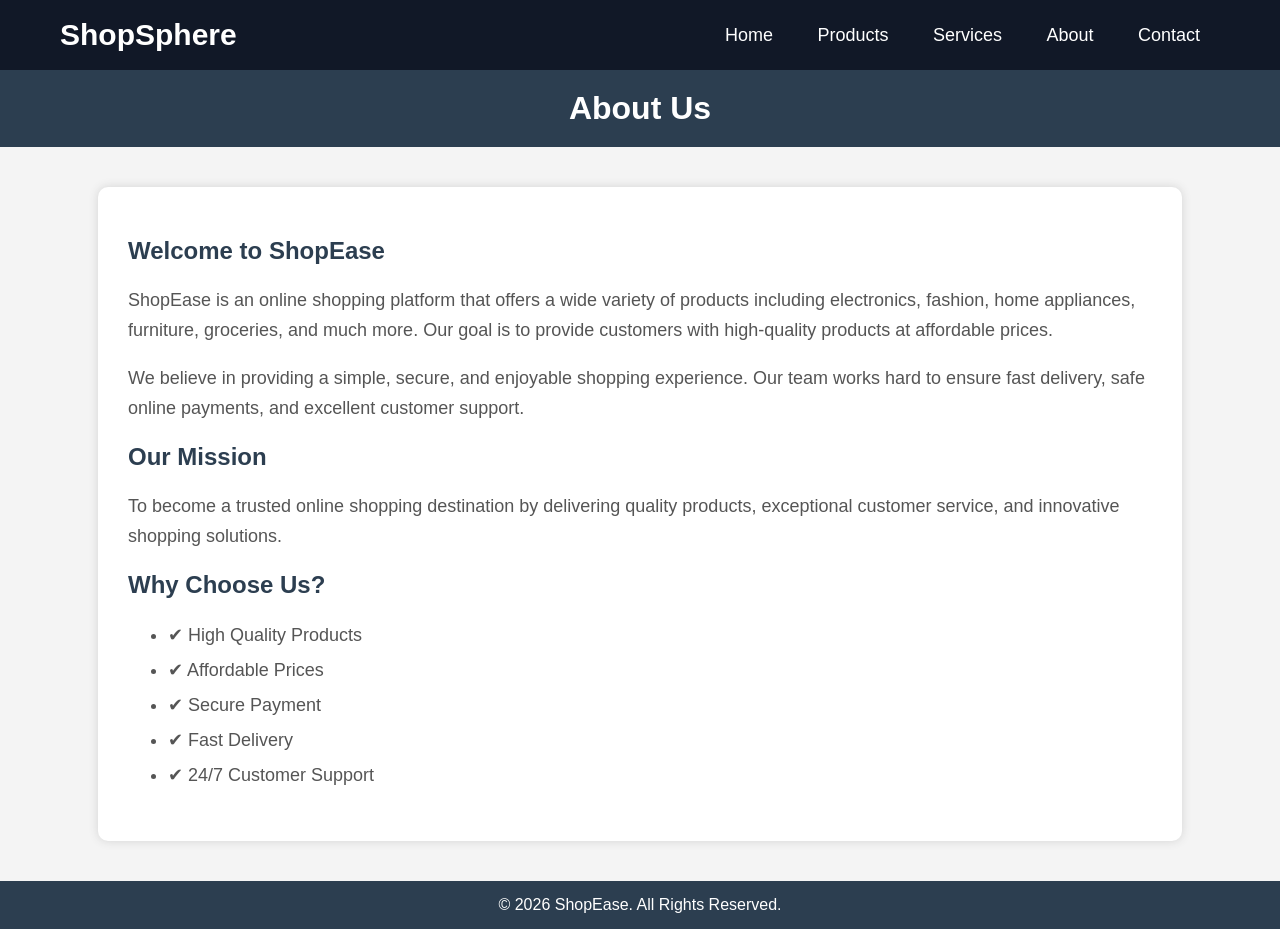
<file: about.html>
<!DOCTYPE html>
<html lang="en">
<head>
    <meta charset="UTF-8">
    <title>About Us</title>
</head>

<body style="margin:0; font-family:Arial, sans-serif; background-color:#f4f4f4;">

    <!-- Header -->
    

    <div style="background:#111827;padding:18px 60px;display:flex;justify-content:space-between;align-items:center;">

    <div style="color:white;font-size:30px;font-weight:bold;">
        ShopSphere
    </div>

    <div>
        <a href="index.html" style="color:white;text-decoration:none;margin:20px;font-size:18px;">Home</a>
        <a href="products.html3" style="color:white;text-decoration:none;margin:20px;font-size:18px;">Products</a>
        <a href="service.html" style="color:white;text-decoration:none;margin:20px;font-size:18px;">Services</a>
        <a href="about.html" style="color:white;text-decoration:none;margin:20px;font-size:18px;">About</a>
        <a href="contact.html" style="color:white;text-decoration:none;margin:20px;font-size:18px;">Contact</a>
    </div>

</div>

<div style="background-color:#2c3e50; color:white; padding:20px; text-align:center;">
        <h1 style="margin:0;">About Us</h1>
    </div>

    <!-- About Section -->
    <div style="width:80%; margin:40px auto; background:white; padding:30px; border-radius:10px; box-shadow:0 0 10px lightgray;">

        <h2 style="color:#2c3e50;">Welcome to ShopEase</h2>

        <p style="font-size:18px; line-height:30px; color:#555;">
            ShopEase is an online shopping platform that offers a wide variety of
            products including electronics, fashion, home appliances, furniture,
            groceries, and much more. Our goal is to provide customers with
            high-quality products at affordable prices.
        </p>

        <p style="font-size:18px; line-height:30px; color:#555;">
            We believe in providing a simple, secure, and enjoyable shopping
            experience. Our team works hard to ensure fast delivery, safe online
            payments, and excellent customer support.
        </p>

        <h2 style="color:#2c3e50;">Our Mission</h2>

        <p style="font-size:18px; line-height:30px; color:#555;">
            To become a trusted online shopping destination by delivering quality
            products, exceptional customer service, and innovative shopping
            solutions.
        </p>

        <h2 style="color:#2c3e50;">Why Choose Us?</h2>

        <ul style="font-size:18px; line-height:35px; color:#555;">
            <li>✔ High Quality Products</li>
            <li>✔ Affordable Prices</li>
            <li>✔ Secure Payment</li>
            <li>✔ Fast Delivery</li>
            <li>✔ 24/7 Customer Support</li>
        </ul>

    </div>

    <!-- Footer -->
    <div style="background-color:#2c3e50; color:white; text-align:center; padding:15px;">
        © 2026 ShopEase. All Rights Reserved.
    </div>

</body>
</html>
</file>
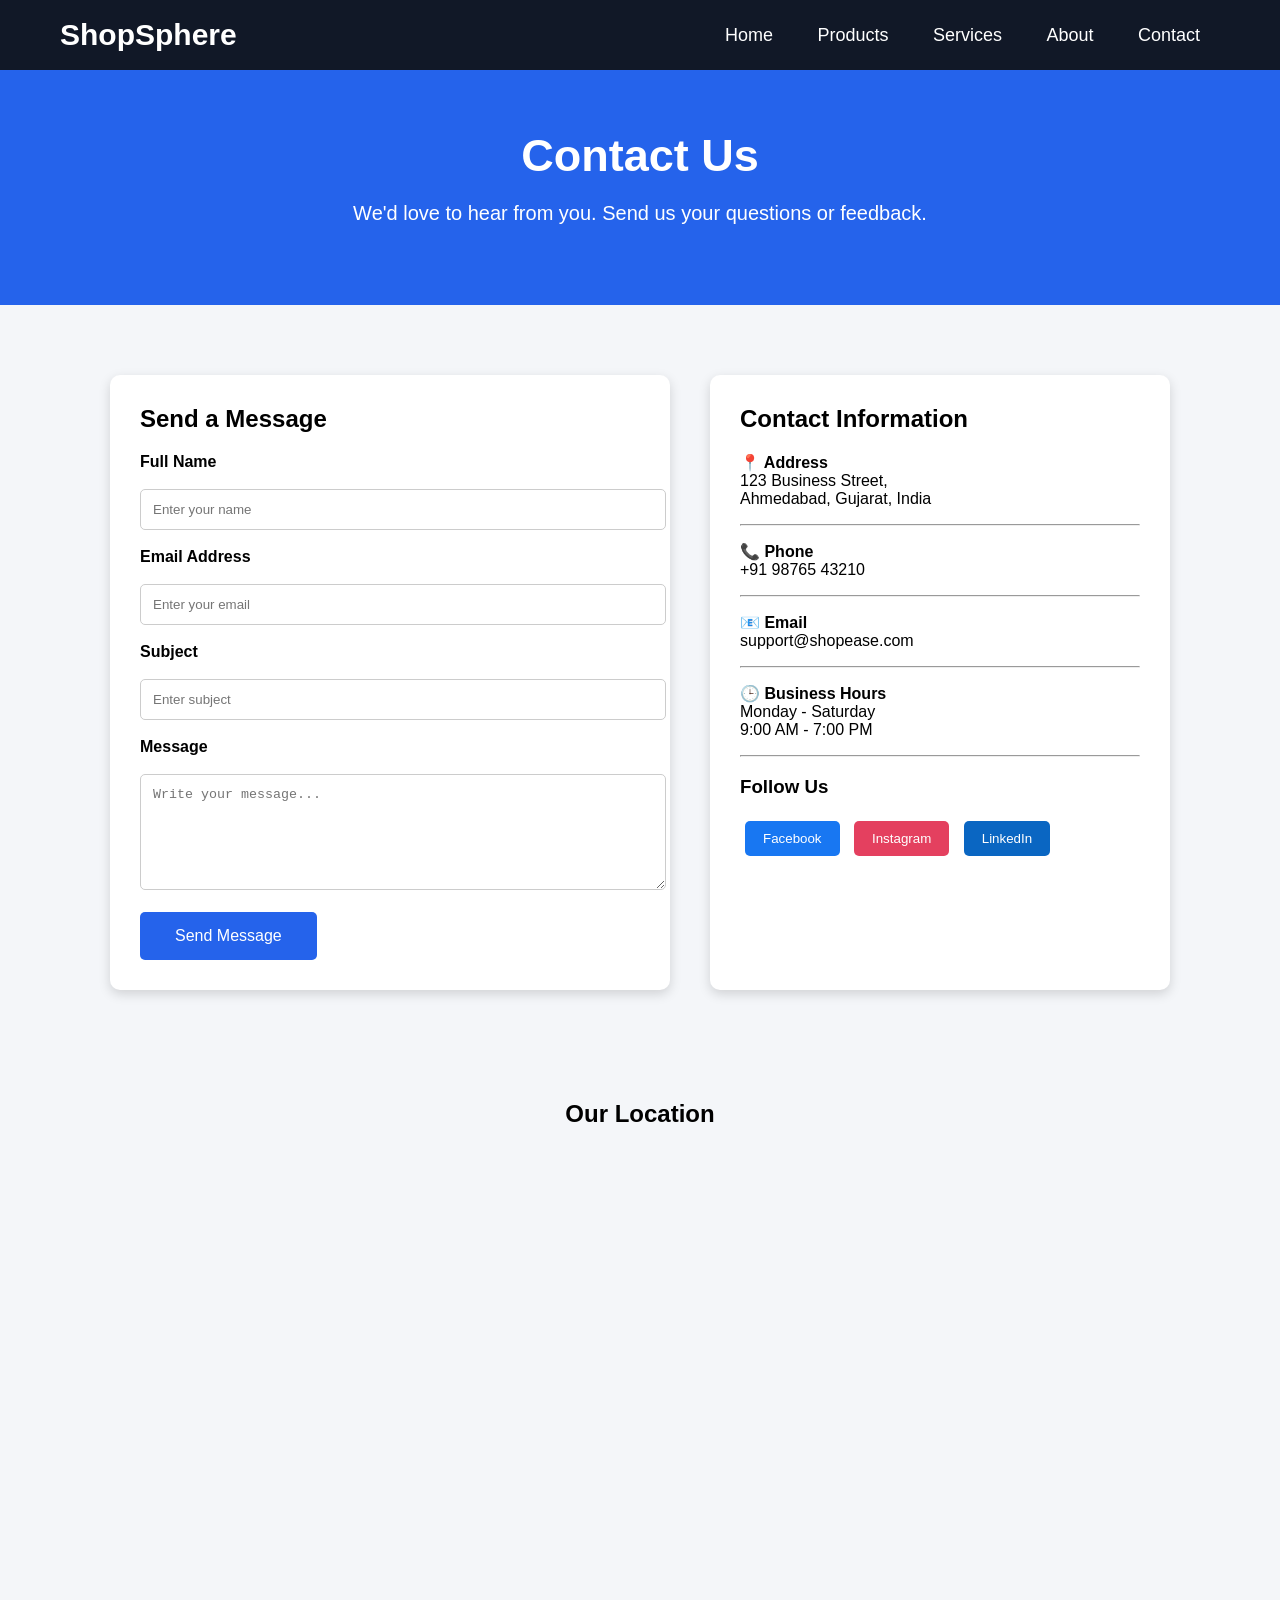
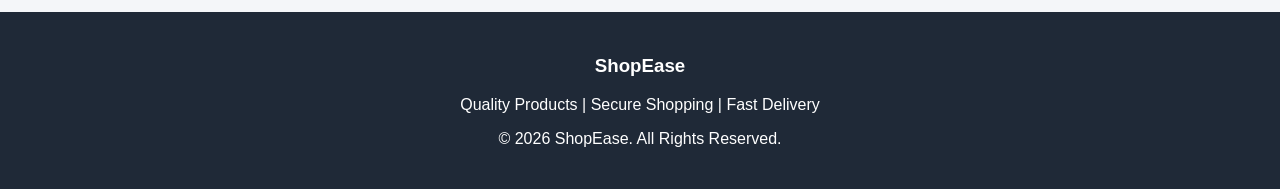
<file: contact.html>
<!DOCTYPE html>
<html lang="en">
<head>
<meta charset="UTF-8">
<meta name="viewport" content="width=device-width, initial-scale=1.0">
<title>Contact Us - ShopEase</title>
</head>

<body style="margin:0;font-family:Arial,Helvetica,sans-serif;background:#f4f6f9;">

<!-- Navigation Bar -->
<div style="background:#111827;padding:18px 60px;display:flex;justify-content:space-between;align-items:center;">

    <div style="color:white;font-size:30px;font-weight:bold;">
        ShopSphere
    </div>

    <div>
        <a href="index.html" style="color:white;text-decoration:none;margin:20px;font-size:18px;">Home</a>
        <a href="products.html" style="color:white;text-decoration:none;margin:20px;font-size:18px;">Products</a>
        <a href="service.html" style="color:white;text-decoration:none;margin:20px;font-size:18px;">Services</a>
        <a href="about.html" style="color:white;text-decoration:none;margin:20px;font-size:18px;">About</a>
        <a href="contact.html" style="color:white;text-decoration:none;margin:20px;font-size:18px;">Contact</a>
    </div>

</div>

<!-- Page Heading -->

<div style="background:#2563eb;color:white;text-align:center;padding:60px 20px;">

    <h1 style="margin:0;font-size:45px;">Contact Us</h1>

    <p style="font-size:20px;">
        We'd love to hear from you. Send us your questions or feedback.
    </p>

</div>

<!-- Main Section -->

<div style="display:flex;justify-content:center;flex-wrap:wrap;padding:50px;">

    <!-- Contact Form -->

    <div style="width:500px;background:white;padding:30px;margin:20px;border-radius:10px;box-shadow:0 4px 12px rgba(0,0,0,0.15);">

        <h2 style="margin-top:0;">Send a Message</h2>

        <form>

            <label><b>Full Name</b></label><br><br>

            <input type="text" placeholder="Enter your name"
            style="width:100%;padding:12px;border:1px solid #ccc;border-radius:5px;">

            <br><br>

            <label><b>Email Address</b></label><br><br>

            <input type="email" placeholder="Enter your email"
            style="width:100%;padding:12px;border:1px solid #ccc;border-radius:5px;">

            <br><br>

            <label><b>Subject</b></label><br><br>

            <input type="text" placeholder="Enter subject"
            style="width:100%;padding:12px;border:1px solid #ccc;border-radius:5px;">

            <br><br>

            <label><b>Message</b></label><br><br>

            <textarea rows="6"
            placeholder="Write your message..."
            style="width:100%;padding:12px;border:1px solid #ccc;border-radius:5px;"></textarea>

            <br><br>

            <button style="background:#2563eb;color:white;padding:15px 35px;border:none;border-radius:5px;font-size:16px;cursor:pointer;">
                Send Message
            </button>

        </form>

    </div>

    <!-- Contact Details -->

    <div style="width:400px;background:white;padding:30px;margin:20px;border-radius:10px;box-shadow:0 4px 12px rgba(0,0,0,0.15);">

        <h2 style="margin-top:0;">Contact Information</h2>

        <p><strong>📍 Address</strong><br>
        123 Business Street,<br>
        Ahmedabad, Gujarat, India</p>

        <hr>

        <p><strong>📞 Phone</strong><br>
        +91 98765 43210</p>

        <hr>

        <p><strong>📧 Email</strong><br>
        support@shopease.com</p>

        <hr>

        <p><strong>🕒 Business Hours</strong><br>
        Monday - Saturday<br>
        9:00 AM - 7:00 PM</p>

        <hr>

        <h3>Follow Us</h3>

        <button style="background:#1877F2;color:white;border:none;padding:10px 18px;border-radius:5px;margin:5px;">Facebook</button>

        <button style="background:#E4405F;color:white;border:none;padding:10px 18px;border-radius:5px;margin:5px;">Instagram</button>

        <button style="background:#0A66C2;color:white;border:none;padding:10px 18px;border-radius:5px;margin:5px;">LinkedIn</button>

    </div>

</div>

<!-- Google Map -->

<div style="padding:20px 50px 60px;">

<h2 style="text-align:center;">Our Location</h2>

<iframe
src="https://maps.google.com/maps?q=Ahmedabad&t=&z=13&ie=UTF8&iwloc=&output=embed"
width="100%"
height="400"
style="border:0;border-radius:10px;">
</iframe>

</div>

<!-- Footer -->

<div style="background:#1f2937;color:white;text-align:center;padding:25px;">

<h3>ShopEase</h3>

<p>
Quality Products | Secure Shopping | Fast Delivery
</p>

<p>
© 2026 ShopEase. All Rights Reserved.
</p>

</div>

</body>
</html>
</file>
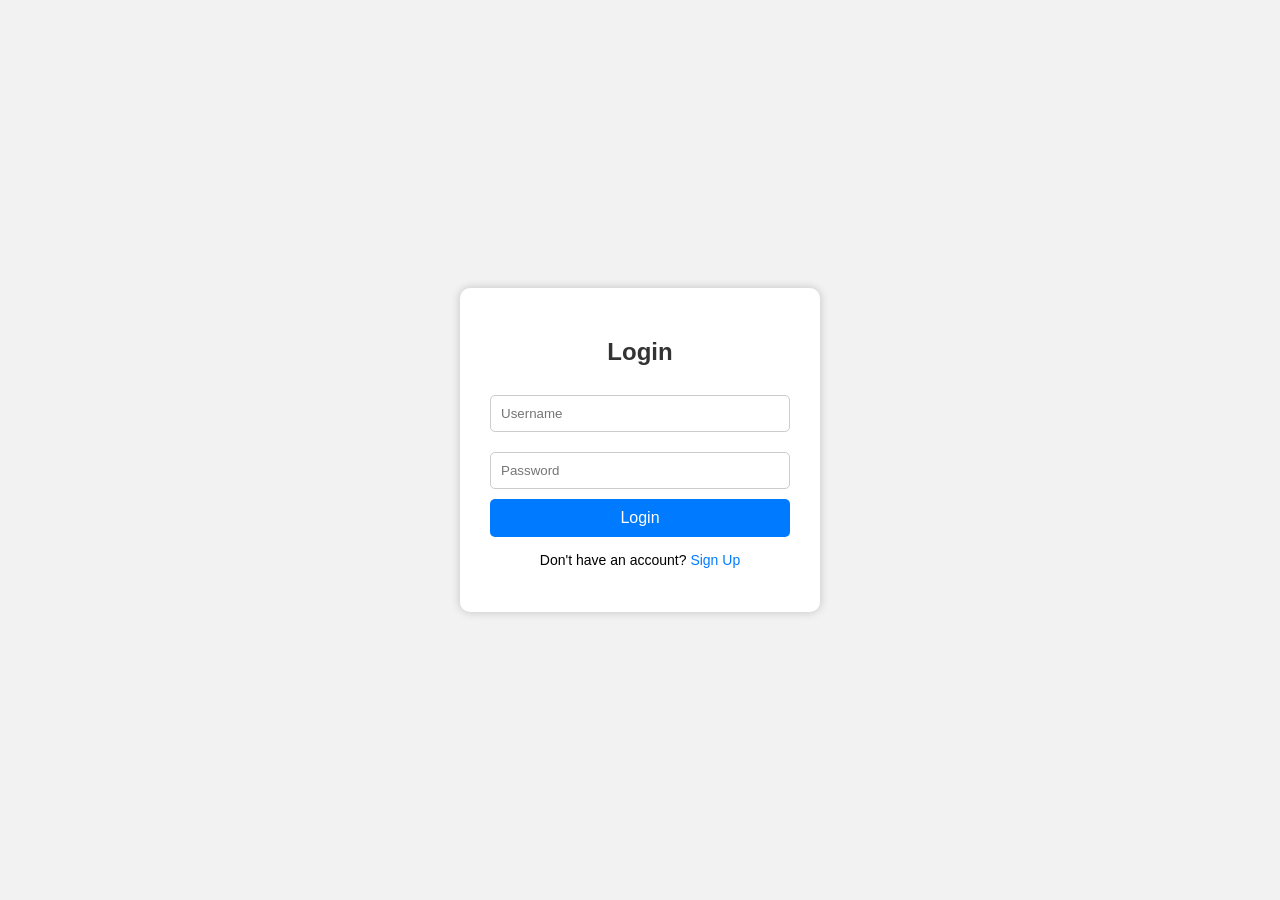
<file: login.html>
<!DOCTYPE html>
<html>
<head>
    <title>Login Page</title>
</head>
<body style="margin:0; font-family:Arial, sans-serif; background-color:#f2f2f2; display:flex; justify-content:center; align-items:center; height:100vh;">

    <div style="background-color:white; padding:30px; border-radius:10px; width:300px; box-shadow:0 0 10px rgba(0,0,0,0.2); text-align:center;">

        <h2 style="color:#333;">Login</h2>

        <form>
            <input
                type="text"
                placeholder="Username"
                style="width:100%; padding:10px; margin:10px 0; border:1px solid #ccc; border-radius:5px; box-sizing:border-box;"
            >

            <input
                type="password"
                placeholder="Password"
                style="width:100%; padding:10px; margin:10px 0; border:1px solid #ccc; border-radius:5px; box-sizing:border-box;"
            >

            <button
                type="submit"
                style="width:100%; padding:10px; background-color:#007BFF; color:white; border:none; border-radius:5px; font-size:16px; cursor:pointer;"
            >
                Login
            </button>
        </form>

        <p style="margin-top:15px; font-size:14px;">
            Don't have an account?
            <a href="#" style="color:#007BFF; text-decoration:none;">Sign Up</a>
        </p>

    </div>

</body>
</html>
</file>
